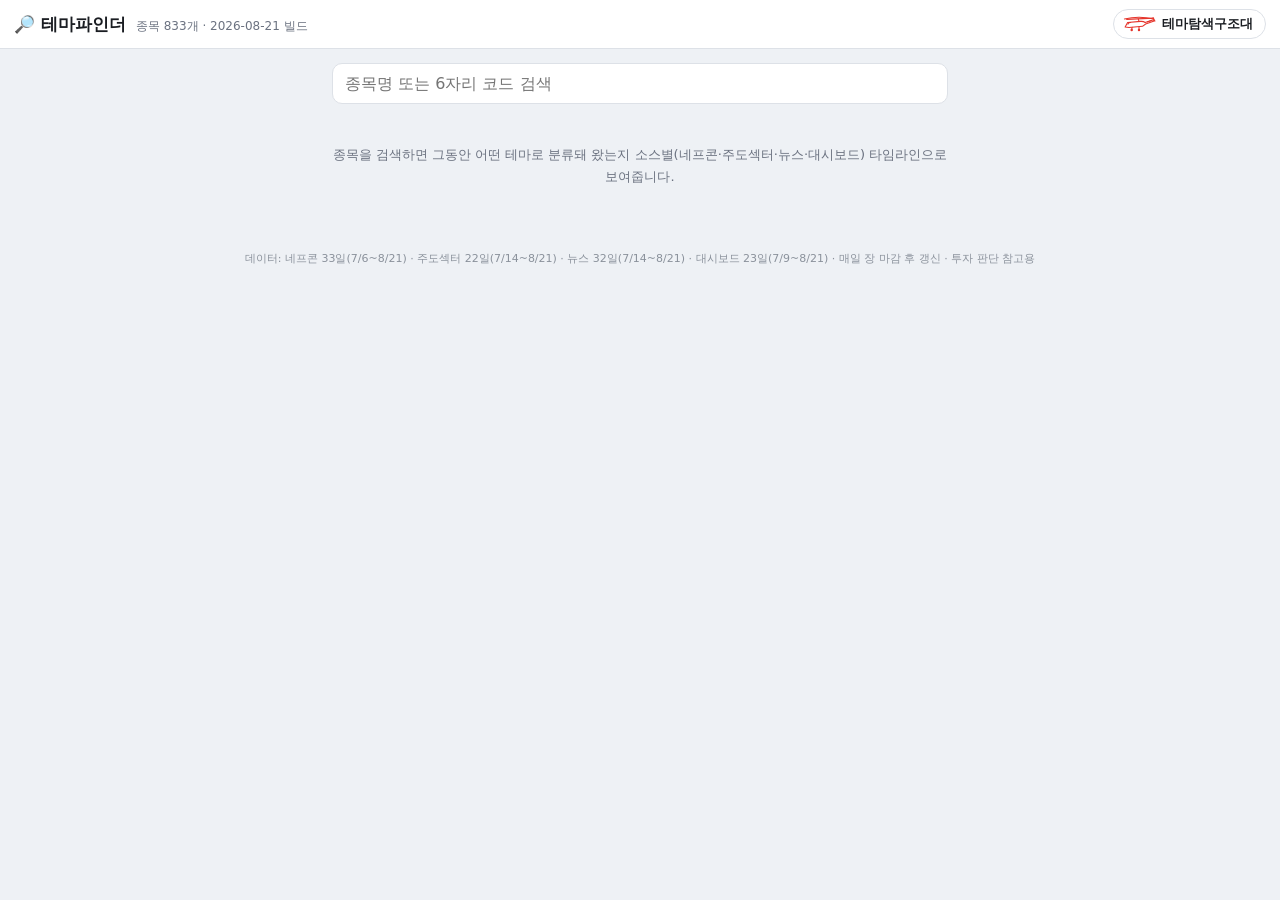
<file: finder.html>
<!DOCTYPE html>
<html lang="ko">
<head>
<meta charset="utf-8">
<meta name="viewport" content="width=device-width, initial-scale=1">
<meta name="robots" content="noindex">
<title>테마파인더 — 테마탐색구조대</title>
<link rel="stylesheet" href="style.css?v=39">
<link rel="stylesheet" href="finder.css?v=2">
</head>
<body>
<header class="top">
  <div class="top-l">
    <h1>🔎 테마파인더</h1>
    <span id="meta">인덱스 불러오는 중…</span>
  </div>
  <a class="back-link" href="./" title="테마탐색구조대 대시보드로 이동">
    <svg class="logo" viewBox="0 0 44 26" width="34" height="20" fill="none" stroke="#e5342b" stroke-width="1.4" stroke-linecap="round" stroke-linejoin="round" aria-hidden="true"><g class="rotor"><path d="M3 6.5Q22 2 41 6.5"/><path d="M6 7 41 5.4"/></g><path d="M21 6.4 22 9.7"/><path d="M4 17 7.2 11 24 9.6Q28 9.4 30 11L41 7.4 41.7 9.1 30.6 13 26.6 16 9 17.6Z"/><g class="trotor"><path d="M40.2 5 42.7 9.2"/></g><path d="M33 10.2 37.2 8.7"/><path d="M8 11.5 11 11M7.6 13.2 9.2 11.3"/><path d="M13 17.4 12.6 20M22 16.9 22 20"/><circle cx="12.5" cy="20.7" r="0.9"/><circle cx="22" cy="20.7" r="0.9"/></svg>
    <span>테마탐색구조대</span>
  </a>
</header>
<main class="finder-main">
  <div class="sbox">
    <input id="q" type="search" placeholder="종목명 또는 6자리 코드 검색"
           autocomplete="off" autocapitalize="off" spellcheck="false">
    <ul id="suggest" class="suggest hidden"></ul>
  </div>
  <section id="result" class="hidden">
    <div class="rhead">
      <h2 id="rname"></h2>
      <span id="rmeta"></span>
    </div>
    <div id="rchips" class="chips"></div>
    <div id="timeline" class="tl"></div>
  </section>
  <p id="empty" class="empty">종목을 검색하면 그동안 어떤 테마로 분류돼 왔는지
    소스별(네프콘·주도섹터·뉴스·대시보드) 타임라인으로 보여줍니다.</p>
  <p id="err" class="hidden"></p>
</main>
<footer id="cov">테마탐색구조대 수집 데이터 기반 · 투자 판단 참고용</footer>
<script src="finder.js?v=1"></script>
</body>
</html>
</file>
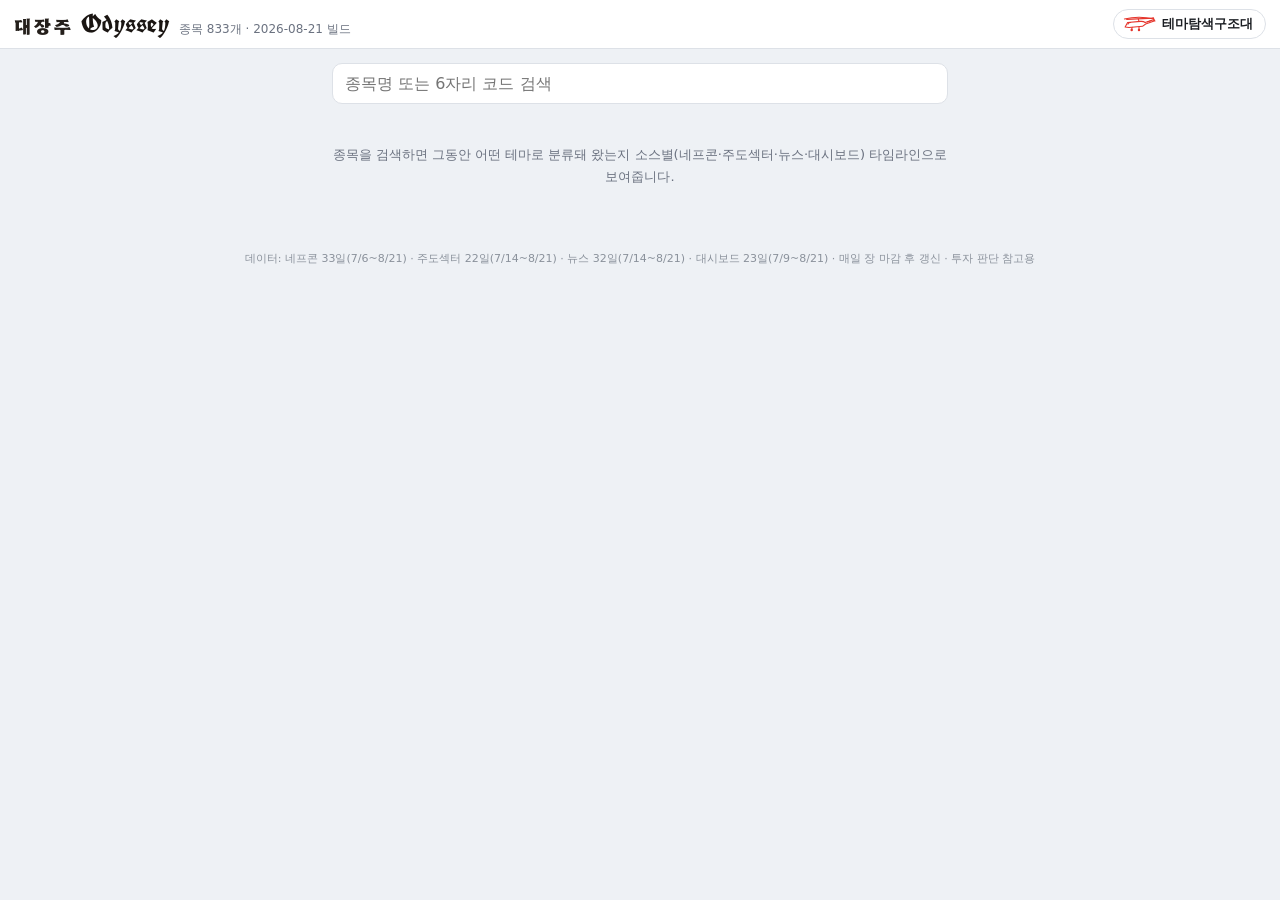
<file: odyssey.html>
<!DOCTYPE html>
<html lang="ko">
<head>
<meta charset="utf-8">
<meta name="viewport" content="width=device-width, initial-scale=1">
<meta name="robots" content="noindex">
<title>대장주 Odyssey — 테마탐색구조대</title>
<link rel="preconnect" href="https://fonts.googleapis.com">
<link rel="preconnect" href="https://fonts.gstatic.com" crossorigin>
<!-- 타이틀 서체: DS Wallau(루돌프 코흐 Wallau 원전, 배포자 CDN에서 임베드).
     CDN이 죽어도 UnifrakturCook(구글)으로 떨어져 블랙레터 인상은 유지된다.
     한글 '대장주'는 text= 부분집합이라 2KB 수준만 내려온다. -->
<link rel="stylesheet" href="https://fonts.cdnfonts.com/css/ds-wallau">
<!-- text= 는 요청 단위로 적용되므로 반드시 폰트별로 나눠 요청한다.
     한 요청에 묶으면 폴백 서체까지 '대장주'로 부분집합돼 영문 글리프가 사라진다. -->
<link rel="stylesheet" href="https://fonts.googleapis.com/css2?family=Hahmlet:wght@900&text=%EB%8C%80%EC%9E%A5%EC%A3%BC&display=swap">
<link rel="stylesheet" href="https://fonts.googleapis.com/css2?family=UnifrakturCook:wght@700&text=Odysse&display=swap">
<link rel="stylesheet" href="style.css?v=39">
<link rel="stylesheet" href="odyssey.css?v=4">
</head>
<body>
<header class="top">
  <div class="top-l">
    <h1><span class="t-kor">대장주</span> <span class="t-ody">Odyssey</span></h1>
    <span id="meta">인덱스 불러오는 중…</span>
  </div>
  <a class="back-link" href="./" title="테마탐색구조대 대시보드로 이동">
    <svg class="logo" viewBox="0 0 44 26" width="34" height="20" fill="none" stroke="#e5342b" stroke-width="1.4" stroke-linecap="round" stroke-linejoin="round" aria-hidden="true"><g class="rotor"><path d="M3 6.5Q22 2 41 6.5"/><path d="M6 7 41 5.4"/></g><path d="M21 6.4 22 9.7"/><path d="M4 17 7.2 11 24 9.6Q28 9.4 30 11L41 7.4 41.7 9.1 30.6 13 26.6 16 9 17.6Z"/><g class="trotor"><path d="M40.2 5 42.7 9.2"/></g><path d="M33 10.2 37.2 8.7"/><path d="M8 11.5 11 11M7.6 13.2 9.2 11.3"/><path d="M13 17.4 12.6 20M22 16.9 22 20"/><circle cx="12.5" cy="20.7" r="0.9"/><circle cx="22" cy="20.7" r="0.9"/></svg>
    <span>테마탐색구조대</span>
  </a>
</header>
<main class="finder-main">
  <div class="sbox">
    <label class="sr-only" for="q">종목명 또는 6자리 코드 검색</label>
    <input id="q" type="search" placeholder="종목명 또는 6자리 코드 검색"
           autocomplete="off" autocapitalize="off" spellcheck="false"
           role="combobox" aria-expanded="false" aria-controls="suggest"
           aria-autocomplete="list">
    <ul id="suggest" class="suggest hidden" role="listbox"
        aria-label="검색 후보"></ul>
  </div>
  <section id="result" class="hidden" aria-live="polite">
    <div class="rhead">
      <h2 id="rname"></h2>
      <span id="rmeta"></span>
    </div>
    <div id="rchips" class="chips"></div>
    <div id="timeline" class="tl"></div>
  </section>
  <p id="empty" class="empty">종목을 검색하면 그동안 어떤 테마로 분류돼 왔는지
    소스별(네프콘·주도섹터·뉴스·대시보드) 타임라인으로 보여줍니다.</p>
  <p id="err" class="hidden" role="alert"></p>
</main>
<footer id="cov">테마탐색구조대 수집 데이터 기반 · 투자 판단 참고용</footer>
<script src="odyssey.js?v=4"></script>
</body>
</html>
</file>
<file: style.css>
* { box-sizing: border-box; }
body { margin: 0; font-family: "Malgun Gothic", system-ui, sans-serif;
       background: #eef1f5; color: #1a1d22; font-size: 13px; }

.top { display: flex; justify-content: space-between; align-items: center;
       flex-wrap: wrap; gap: 8px; padding: 9px 14px; background: #fff;
       border-bottom: 1px solid #dde1e7; position: sticky; top: 0; z-index: 5; }
/* 제목과 상태줄은 항상 같은 줄(nowrap). 제목은 쪼개지 않고(h1 nowrap),
   좁아지면 상태줄이 fitMeta로 축약되고 그래도 넘치면 그 줄 안에서만 스크롤된다.
   min-width:0이 있어야 이 블록이 줄어든다(없으면 페이지가 좌우로 밀림). */
.top-l { display: flex; align-items: baseline; gap: 10px; flex-wrap: nowrap;
         min-width: 0; }
h1 { font-size: 17px; margin: 0; display: flex; align-items: center; gap: 6px;
     white-space: nowrap; flex: none; }
.logo { flex: none; transform-origin: 50% 62%;
        animation: heliFly 2.4s ease-in-out infinite; }              /* 호버·뱅킹 */
.rotor { transform-box: fill-box; transform-origin: center;
         animation: rotorSpin 0.6s linear infinite; }               /* 메인로터 회전(측면 스윕) */
.trotor { transform-box: fill-box; transform-origin: center;
          animation: tailSpin 0.28s linear infinite; }              /* 꼬리로터 회전 */
@keyframes heliFly { 0%,100% { transform: translateY(0) rotate(-2.5deg); }
                     50% { transform: translateY(-1.8px) rotate(1.5deg); } }
@keyframes rotorSpin { to { transform: rotateY(360deg); } }
@keyframes tailSpin { to { transform: rotate(360deg); } }
@media (prefers-reduced-motion: reduce) {
  .logo, .rotor, .trotor { animation: none; }
}
/* 시각·CLOSE·SYSTEM PAUSED·공지 칩은 한 덩어리로 항상 같은 줄에(쪼개지지 않게).
   좁은 화면에서 칩이 다 뜨면 폭을 넘으므로, 페이지를 좌우로 밀지 않고 이 줄 안에서만
   스와이프되게 한다(스크롤바는 숨김). */
#meta { color: #6b7280; font-size: 12px; white-space: nowrap;
        min-width: 0; overflow-x: auto; scrollbar-width: none; }
#meta::-webkit-scrollbar { display: none; }
/* fitMeta(app.js)의 단계적 축약 — 폭이 모자랄 때만 순서대로 클래스가 붙는다 */
#meta.c1 .mt-sec,                      /* 1) 초 */
#meta.c2 .mt-status,                   /* 2) · OPEN / CLOSE */
#meta.c3 .mt-long,                     /* 3) SYSTEM PAUSED → Paused */
.mt-short { display: none; }
#meta.c3 .mt-short { display: inline; }
body.nologo .logo { display: none; }   /* 4) 헬리콥터 라인아트 */
.legend { color: #6b7280; font-size: 11px; }
/* 범례 아이콘 크기 통일 (모두 15px 박스, 왕관은 비율 유지) */
.legend .lead,
.legend .nver,
.legend .cap-mark { width: 15px; height: 15px; vertical-align: middle; }
.legend .lead { object-fit: contain; }
.legend .mm { font-size: 15px; line-height: 1; vertical-align: middle; }
.stale { color: #d97706; font-weight: bold; }
.syspaused { background: #e5342b; color: #fff; font-weight: 800; font-size: 11px;
             border-radius: 4px; padding: 1px 7px; letter-spacing: .3px; }  /* 수집 중단 경고 */

main { padding: 12px; }
.grid { display: grid; gap: 10px;
        grid-template-columns: repeat(auto-fill, minmax(290px, 1fr)); }

.card { background: #fff; border: 1px solid #e2e6ec; border-radius: 10px;
        overflow: hidden; box-shadow: 0 1px 3px rgba(0,0,0,.05); }
.card-h { display: flex; justify-content: space-between; align-items: center;
          gap: 8px; padding: 8px 10px; background: #00b1a9; color: #fff; }  /* 마켓중심 민트 */
.card.cross .card-h { background: #03c75a; }  /* 크로스테마 = 네이버 초록 */
.card-title { display: flex; align-items: center; gap: 8px; min-width: 0; }
.rank { background: rgba(255,255,255,.22); border-radius: 5px; padding: 1px 7px;
        font-weight: bold; font-size: 12px; flex: none; }
.tname { font-weight: bold; font-size: 14px;
         white-space: nowrap; overflow: hidden; text-overflow: ellipsis; }
.alias { flex: none; font-size: 11px; font-weight: normal; cursor: help;
         background: rgba(255,255,255,.22); border-radius: 4px; padding: 0 5px; }
.tval { font-size: 12px; font-weight: 800; white-space: nowrap; flex: none;
        background: #fff; color: #e5342b; border-radius: 8px; padding: 2px 8px; }  /* 사진의 흰 알약+빨간 대금 */

.card-stat { display: flex; align-items: center; gap: 8px; padding: 5px 10px;
             background: #f7f9fb; border-bottom: 1px solid #eef1f5; font-size: 12px; }
.score { font-weight: bold; color: #009a93; }
.breadth { color: #6b7280; margin-left: auto; font-size: 11px; white-space: nowrap; }

.stk-list { list-style: none; margin: 0; padding: 3px 0; }
.stk { padding: 5px 10px; border-top: 1px solid #f2f4f7; font-size: 15px; }  /* 종목 글자 +2pt */
.stk:first-child { border-top: none; }
.stk-top { display: flex; align-items: center; gap: 5px; }  /* center: N배지 등 마크 세로 통일 */
.stk-name { font-weight: 600; color: #1a1d22; text-decoration: none;
            white-space: nowrap; overflow: hidden; text-overflow: ellipsis; }
.marks { font-size: 11px; flex: none; display: inline-flex; align-items: center; gap: 2px; }
.lead { height: 16px; width: auto; vertical-align: middle; }  /* 대대장 왕관 엠블럼 */
.cap-mark { vertical-align: -1px; }             /* 상한가: 빨강 SVG 상승화살표 */
.capx { color: #e5342b; font-weight: 900; }     /* 테마명 옆 상한 개수 ×N (빨강) */
.nver { vertical-align: middle; }   /* 네이버 SVG 배지 (원·N 모두 벡터, 위치 항상 동일) */
.stk-rate { font-weight: bold; white-space: nowrap; margin-left: auto; flex: none; }
.stk-sub { display: flex; justify-content: space-between;
           color: #6b7280; font-size: 13px; margin-top: 1px; }  /* +2pt */
.stk-nxt { font-size: 12px; margin-top: 1px; color: #4b5563; }  /* NXT/시간외 시세 줄 */
.nxt-tag { display: inline-block; background: #6d28d9; color: #fff; font-size: 9px;
           font-weight: 800; border-radius: 3px; padding: 0 4px; vertical-align: 1px; }
.ot-tag  { display: inline-block; background: #d97706; color: #fff; font-size: 9px;
           font-weight: 800; border-radius: 3px; padding: 0 4px; vertical-align: 1px; }

/* 크로스테마 주도주 카드 */
.xcnt { background: #eef1f5; color: #374151; border-radius: 8px; font-size: 11px;
        font-weight: 800; padding: 0 6px; flex: none; }
.xrate { margin-left: auto; font-weight: bold; flex: none; }
.xthemes { color: #6b7280; font-size: 11.5px; margin-top: 1px; overflow: hidden;
           display: -webkit-box; -webkit-line-clamp: 1; -webkit-box-orient: vertical; }
.xdesc { color: #6b7280; }

.up { color: #e5342b; }     /* 국내 관례: 상승 = 빨강 */
.down { color: #1d6fd6; }   /* 하락 = 파랑 */
.flat { color: #6b7280; }

/* 일봉 표시(최초 그림): 중앙 검정 세로줄 기준 등락률 막대 (우=양봉 빨강, 좌=음봉 파랑) — 막대 양끝 직각 */
.bar { position: relative; height: 5px; background: #eef1f5; margin-top: 4px; }
.bar::before { content: ""; position: absolute; left: 50%; top: -2px;
               height: 9px; width: 2px; background: #1a1d22;
               transform: translateX(-50%); }  /* 양봉/음봉 가르는 검정 세로줄 */
.bar-fill { position: absolute; top: 0; height: 100%; }
.bar-fill.up { background: #e5342b; }
.bar-fill.down { background: #1d6fd6; }
.bar-fill.flat { background: #c3c9d2; }
.range { position: absolute; top: 2px; height: 1px;
         background: #737a84; }  /* 오늘 고가~저가 범위 = 윗/아랫꼬리 (직각) */
.range.up { background: #e5342b; }
.range.down { background: #1d6fd6; }

/* 상한가 종목 행 강조 (사진의 노란 배경) */
.stk.cap { background: #fff6c8; }

#err { color: #c0392b; padding: 8px 14px; }
.hidden { display: none; }
footer { color: #8a919b; font-size: 11px; padding: 10px 14px; text-align: center; }

/* 헤더 크로스테마 티커 — 왼쪽으로 흐르는 전광판 (내용 2벌 이어붙여 -50% 이동 = 무한 루프) */
.ticker { flex: 1 1 260px; min-width: 180px; display: flex; align-items: center;
          gap: 8px; overflow: hidden; }
.ticker.hidden { display: none; }
.tk-clip { flex: 1; overflow: hidden;
           -webkit-mask-image: linear-gradient(90deg, transparent 0, #000 14px, #000 calc(100% - 14px), transparent 100%);
           mask-image: linear-gradient(90deg, transparent 0, #000 14px, #000 calc(100% - 14px), transparent 100%); }
.tk-track { display: inline-flex; white-space: nowrap; will-change: transform;
            animation: tkScroll 50s linear infinite; }
.tk-track:hover { animation-play-state: paused; }   /* 마우스 올리면 일시정지 */
.tk-copy { display: inline-flex; }
.tk-item { display: inline-block; vertical-align: top; max-width: 280px;
           white-space: normal; font-size: 15px;
           padding-right: 14px; margin-right: 14px; border-right: 1px solid #e2e6ec; }
.tk-item .stk-top { white-space: nowrap; }   /* 이름줄이 접히지 않게 — 항목 폭은 내용에 맞춤 */
.tk-item .xthemes { white-space: nowrap; text-overflow: ellipsis; }
@keyframes tkScroll { from { transform: translateX(0); } to { transform: translateX(-50%); } }
@media (prefers-reduced-motion: reduce) { .tk-track { animation: none; } }

/* 네프콘 테마 나이 배지(D+N) — 특징테마 시리즈에 등장한 지 며칠째인지 */
.npd { flex: none; background: rgba(255,255,255,.25); border: 1px solid rgba(255,255,255,.6);
       border-radius: 4px; font-size: 10.5px; font-weight: 800; padding: 0 5px; }
/* 무테마 급등주 이력 항목(티커) — 회색톤으로 크로스 항목과 구분 */
.tk-hist .stk-name { color: #6b7280; }
.tk-hist .xcnt { background: #fde68a; color: #92400e; }

/* 수급 뱃지(카드): 외국인+기관 동반 순매수 종목 수 / 수급↓(티커): 동반 매도 */
.supply { font-size: 11.5px; font-weight: 800; color: #0f766e;
          background: #ccfbf1; border-radius: 8px; padding: 0 6px; flex: none; }
.supdn { color: #1d6fd6; font-weight: 800; font-style: normal; }

/* 뉴스 급등 개별이슈(티커) — 지나치기 쉬워 반짝(글로우 펄스)으로 시선 유도 */
.tk-news .stk-name { color: #b91c1c; font-weight: 800; }
.tk-news .xcnt { background: #ff5722; color: #fff;
                 animation: newsFlash 1.1s ease-in-out infinite; }
@keyframes newsFlash {
  0%, 100% { box-shadow: 0 0 2px 0 rgba(255,120,40,.55); }
  50%      { box-shadow: 0 0 10px 2px rgba(255,180,60,1); }
}
@media (prefers-reduced-motion: reduce) { .tk-news .xcnt { animation: none; } }

/* 상단 공지·경고 — 상단바 인라인 칩 + 클릭 시 헤더 아래 상세 패널(2026-08-13) */
.ntc-chip { font-size: 11px; font-weight: 800; border-radius: 4px; padding: 1px 7px;
            cursor: pointer; letter-spacing: .2px; white-space: nowrap; }
.ntc-chip.warn { background: #ea580c; color: #fff; }
.ntc-chip.info { background: #e6f7f6; color: #00776f; }
.ntc-chip:focus-visible { outline: 2px solid #00b1a9; outline-offset: 1px; }
.ntc-panel { background: #fff; border: 1px solid #e2e6ec; border-radius: 10px;
             box-shadow: 0 1px 3px rgba(0,0,0,.05); margin-bottom: 10px;
             padding: 3px 0; position: relative; }
.ntc-panel.hidden { display: none; }
.ntc-row { display: flex; align-items: baseline; gap: 8px; padding: 7px 34px 7px 11px; }
.ntc-row + .ntc-row { border-top: 1px solid #f2f4f7; }
.ntc-tag { flex: none; font-size: 11px; font-weight: 800; border-radius: 4px; padding: 1px 7px; }
.ntc-row.warn .ntc-tag { background: #ea580c; color: #fff; }
.ntc-row.info .ntc-tag { background: #e6f7f6; color: #00776f; }
.ntc-txt { flex: 1; line-height: 1.55; }
.ntc-row.warn .ntc-txt { color: #7c2d12; }
.ntc-day { flex: none; color: #8a919b; font-size: 11px; }
.ntc-x { position: absolute; top: 3px; right: 5px; background: none; border: 0;
         color: #8a919b; font-size: 13px; line-height: 1; padding: 5px; cursor: pointer; }
</file>
<file: finder.css>
/* 테마파인더 전용 스타일 — style.css(대시보드 공통) 위에 얹음 */
/* 대시보드 복귀 버튼 — 헬리콥터 로고(대시보드와 동일 마크)로 목적지를 알림 */
.back-link { display: inline-flex; align-items: center; gap: 6px; flex: none;
             font-size: 12.5px; font-weight: 700; color: #1a1d22; text-decoration: none;
             background: #fff; border: 1px solid #dde1e7; border-radius: 999px;
             padding: 4px 12px 4px 8px; }
.back-link:hover { border-color: #00b1a9; color: #00776f; }
.back-link .logo { flex: none; }

.finder-main { max-width: 640px; margin: 0 auto; padding: 14px 12px 40px; }

/* 검색창 + 자동완성 */
.sbox { position: relative; }
#q { width: 100%; font-size: 16px; padding: 10px 12px; border: 1.5px solid #dde1e7;
     border-radius: 10px; background: #fff; outline: none;
     font-family: inherit; }
#q:focus { border-color: #00b1a9; }
.suggest { position: absolute; left: 0; right: 0; top: calc(100% + 4px); z-index: 10;
           list-style: none; margin: 0; padding: 4px; background: #fff;
           border: 1px solid #dde1e7; border-radius: 10px;
           box-shadow: 0 4px 14px rgba(0,0,0,.08); max-height: 320px; overflow-y: auto; }
.suggest li { display: flex; align-items: baseline; gap: 8px; padding: 8px 10px;
              border-radius: 7px; cursor: pointer; font-size: 14px; }
.suggest li.on, .suggest li:hover { background: #e6f7f6; }
.sg-name { font-weight: 600; }
.sg-code { color: #6b7280; font-size: 12px; }
.sg-n { margin-left: auto; color: #00b1a9; font-size: 12px; font-weight: 700; }

/* 결과 헤더 */
.rhead { display: flex; align-items: baseline; gap: 10px; flex-wrap: wrap;
         margin: 18px 2px 6px; }
.rhead h2 { margin: 0; font-size: 18px; }
.rhead h2 a { color: inherit; text-decoration: none; }
#rmeta { color: #6b7280; font-size: 12px; }
.chips { display: flex; flex-wrap: wrap; gap: 6px; margin: 0 2px 12px; }
.chip { background: #e6f7f6; color: #00776f; border-radius: 12px; padding: 2px 10px;
        font-size: 12px; font-weight: 700; }

/* 타임라인 */
.tl { background: #fff; border: 1px solid #e2e6ec; border-radius: 10px;
      box-shadow: 0 1px 3px rgba(0,0,0,.05); overflow: hidden; }
.tl-day { display: flex; gap: 10px; padding: 9px 12px; border-top: 1px solid #f2f4f7; }
.tl-day:first-child { border-top: none; }
.tl-date { flex: none; width: 74px; font-weight: 700; font-size: 13px; color: #374151;
           padding-top: 2px; }
.tl-ev { list-style: none; margin: 0; padding: 0; flex: 1; min-width: 0;
         display: flex; flex-direction: column; gap: 5px; }
.tl-ev li { display: flex; align-items: baseline; gap: 6px; flex-wrap: wrap;
            font-size: 14px; }
.tl-theme { font-weight: 600; }
.tl-theme.dim { color: #6b7280; font-weight: 500; }
.tl-rate { font-weight: 700; font-size: 13px; white-space: nowrap; }
.tl-cat { flex-basis: 100%; color: #6b7280; font-size: 12px; padding-left: 2px; }

/* 소스 뱃지 4색 */
.badge { flex: none; color: #fff; font-size: 10.5px; font-weight: 800;
         border-radius: 4px; padding: 1px 6px; letter-spacing: .2px; }
.b-nepcon { background: #00b1a9; }   /* 네프콘 = 대시보드 민트 */
.b-sector { background: #d97706; }   /* 주도섹터 = 주황 */
.b-news   { background: #ff5722; }   /* 뉴스 촉매 = 오렌지레드 */
.b-dash   { background: #03c75a; }   /* 대시보드 스냅샷 = 초록 */
.badge.dim { background: #9ca3af; }  /* 개별 이슈(무테마) 구분 */

.empty { color: #6b7280; font-size: 13px; text-align: center; margin-top: 40px;
         line-height: 1.7; }
</file>
<file: odyssey.css>
/* 대장주 Odyssey 전용 스타일 — style.css(대시보드 공통) 위에 얹음 */

/* ── 타이틀 ────────────────────────────────────────────────────────
   Odyssey = DS Wallau (루돌프 코흐 Wallau 원전의 둥근 블랙레터).
   폴백을 UnifrakturCook으로 둔 이유: 배포자 CDN이 죽어도 평범한 명조로
   무너지지 않고 블랙레터 인상을 유지하기 위함.
   대장주 = 함렛 900(옛 활자 계열) — 두 서체의 결을 맞춘 조합. */
h1 { align-items: baseline; gap: 7px; }
.t-kor { font-family: "Hahmlet", serif; font-weight: 900; font-size: 18px;
         letter-spacing: 3px; color: #241f1b; }
.t-ody { font-family: "DS Wallau", "UnifrakturCook", serif; font-size: 26px;
         line-height: 1; color: #1a1512; }

/* 대시보드 복귀 버튼 — 헬리콥터 로고(대시보드와 동일 마크)로 목적지를 알림 */
.back-link { display: inline-flex; align-items: center; gap: 6px; flex: none;
             font-size: 12.5px; font-weight: 700; color: #1a1d22; text-decoration: none;
             background: #fff; border: 1px solid #dde1e7; border-radius: 999px;
             padding: 4px 12px 4px 8px; }
.back-link:hover { border-color: #00b1a9; color: #00776f; }
.back-link .logo { flex: none; }

.finder-main { max-width: 640px; margin: 0 auto; padding: 14px 12px 40px; }

/* 검색창 + 자동완성 */
.sbox { position: relative; }
#q { width: 100%; font-size: 16px; padding: 10px 12px; border: 1.5px solid #dde1e7;
     border-radius: 10px; background: #fff; outline: none;
     font-family: inherit; }
#q:focus { border-color: #00b1a9; }
.suggest { position: absolute; left: 0; right: 0; top: calc(100% + 4px); z-index: 10;
           list-style: none; margin: 0; padding: 4px; background: #fff;
           border: 1px solid #dde1e7; border-radius: 10px;
           box-shadow: 0 4px 14px rgba(0,0,0,.08); max-height: 320px; overflow-y: auto; }
.suggest li { display: flex; align-items: baseline; gap: 8px; padding: 8px 10px;
              border-radius: 7px; cursor: pointer; font-size: 14px; }
.suggest li.on, .suggest li:hover { background: #e6f7f6; }
.sg-name { font-weight: 600; }
.sg-code { color: #6b7280; font-size: 12px; }
.sg-n { margin-left: auto; color: #00b1a9; font-size: 12px; font-weight: 700; }

/* 결과 헤더 */
.rhead { display: flex; align-items: baseline; gap: 10px; flex-wrap: wrap;
         margin: 18px 2px 6px; }
.rhead h2 { margin: 0; font-size: 18px; }
.rhead h2 a { color: inherit; text-decoration: none; }
#rmeta { color: #6b7280; font-size: 12px; }
.chips { display: flex; flex-wrap: wrap; gap: 6px; margin: 0 2px 12px; }
.chip { background: #e6f7f6; color: #00776f; border-radius: 12px; padding: 2px 10px;
        font-size: 12px; font-weight: 700; }

/* 타임라인 */
.tl { background: #fff; border: 1px solid #e2e6ec; border-radius: 10px;
      box-shadow: 0 1px 3px rgba(0,0,0,.05); overflow: hidden; }
.tl-day { display: flex; gap: 10px; padding: 9px 12px; border-top: 1px solid #f2f4f7; }
.tl-day:first-child { border-top: none; }
.tl-date { flex: none; width: 74px; font-weight: 700; font-size: 13px; color: #374151;
           padding-top: 2px; }
.tl-ev { list-style: none; margin: 0; padding: 0; flex: 1; min-width: 0;
         display: flex; flex-direction: column; gap: 5px; }
.tl-ev li { display: flex; align-items: baseline; gap: 6px; flex-wrap: wrap;
            font-size: 14px; }
.tl-theme { font-weight: 600; }
.tl-theme.dim { color: #6b7280; font-weight: 500; }
.tl-rate { font-weight: 700; font-size: 13px; white-space: nowrap; }
.tl-cat { flex-basis: 100%; color: #6b7280; font-size: 12px; padding-left: 2px; }
/* 등락률의 출처 단서 — 뉴스 rate는 종가가 아니라 기사 수신 시각 스냅샷 */
.tl-note { flex: none; font-size: 10.5px; color: #6b7280; background: #eef1f5;
           border-radius: 4px; padding: 0 5px; cursor: help; }

/* 소스 뱃지 4색 */
.badge { flex: none; color: #fff; font-size: 10.5px; font-weight: 800;
         border-radius: 4px; padding: 1px 6px; letter-spacing: .2px; }
.b-nepcon { background: #00b1a9; }   /* 네프콘 = 대시보드 민트 */
.b-sector { background: #d97706; }   /* 주도섹터 = 주황 */
.b-news   { background: #ff5722; }   /* 뉴스 촉매 = 오렌지레드 */
.b-dash   { background: #03c75a; }   /* 대시보드 스냅샷 = 초록 */
.badge.dim { background: #9ca3af; }  /* 개별 이슈(무테마) 구분 */

.empty { color: #6b7280; font-size: 13px; text-align: center; margin-top: 40px;
         line-height: 1.7; }
/* 이력 없음 안내 — 카드로 띄워 "아무 일도 안 일어남"과 구분되게 */
.empty.warn { margin-top: 18px; padding: 14px 16px; text-align: left;
              background: #fff8ed; border: 1px solid #fcd9a4; border-radius: 10px;
              color: #7c4a03; }
.empty.warn b { color: #b45309; }

/* 자동완성 무매칭 안내 (클릭 대상 아님) */
/* 화면에는 안 보이지만 스크린리더는 읽는 라벨 */
.sr-only { position: absolute; width: 1px; height: 1px; padding: 0; margin: -1px;
           overflow: hidden; clip: rect(0 0 0 0); white-space: nowrap; border: 0; }

.sg-none { display: block; color: #6b7280; cursor: default; font-size: 13px; }
.sg-none:hover { background: transparent; }
.sg-none-sub { display: block; color: #9ca3af; font-size: 11.5px; margin-top: 2px; }
</file>
